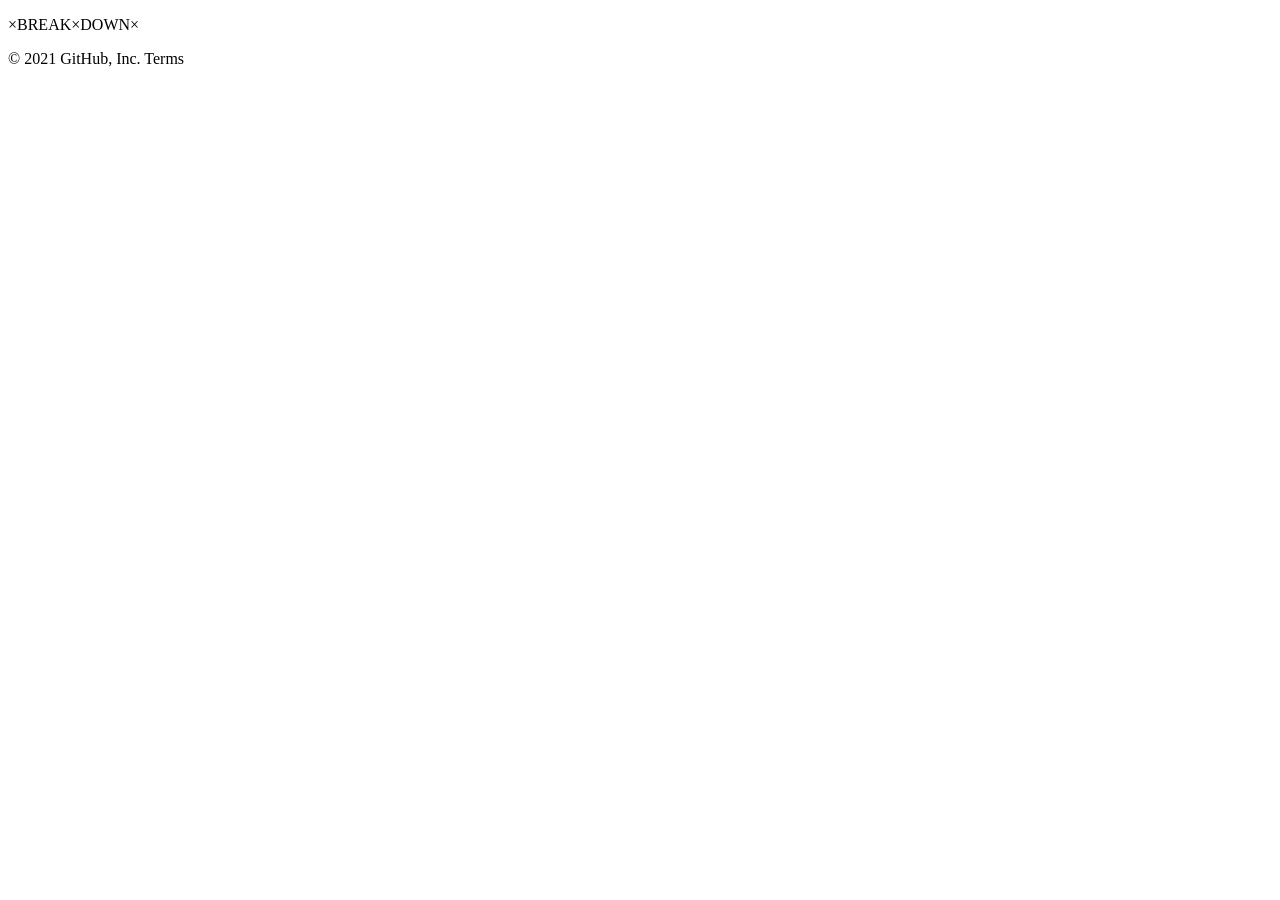
<file: day09/index.html>
<!DOCTYPE html>
<html lang="en">
  <head>
    <meta charset="UTF-8" />
    <title>Console Tricks!</title>
  </head>
  <body>
    <p onClick="makeGreen()">×BREAK×DOWN×</p>

    <script>
      const dogs = [
        { name: "Snickers", age: 2 },
        { name: "hugo", age: 8 },
      ];

      function makeGreen() {
        const p = document.querySelector("p");
        p.style.color = "#BADA55";
        p.style.fontSize = "50px";
      }

      // Regular

      console.log("Hello");
      // Interpolated
      console.log("Hello I am a %s string!", "test");
      // Styled
      console.log("%c I am some great text", "font-size:50px; background:red");
      // warning!
      console.warn("Warning!!!");
      // Error :|
      console.error("Error!!!");

      // Info
      console.info("Information!!!");

      // Testing
      console.assert(1 === 2, "That is wrong");

      // clearing
      // console.clear();

      // Viewing DOM Elements
      const p = document.querySelector("p");
      console.dir(p);

      // Grouping together
      dogs.forEach((dog) => {
        console.group(`${dog.name}`);
        console.log(`This is ${dog.name}`);
        console.log(`This is ${dog.age}`);
        console.groupEnd(`${dog.name}`);
      });

      // counting
      console.count("Issa");

      // timing
      console.time("fetching data");
      fetch("https://github.com/IssaDia/")
        .then((data) => data.json())
        .then((data) => {
          console.timeEnd("fetching data");
          console.log(data);
        });

      console.table(dogs);
    </script>
  </body>
</html>
© 2021 GitHub, Inc. Terms
</file>
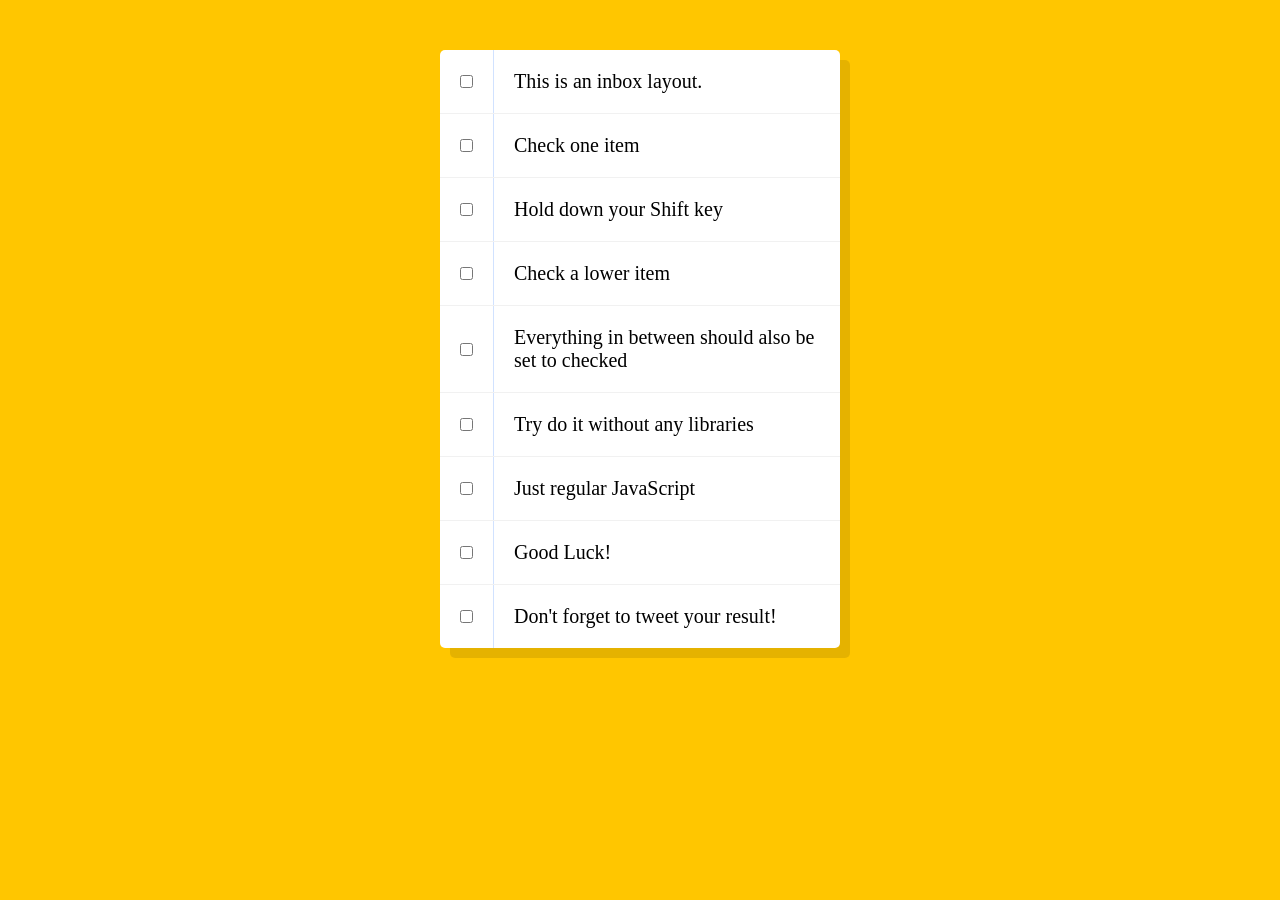
<file: day10/index.html>
<!DOCTYPE html>
<html lang="en">
  <head>
    <meta charset="UTF-8" />
    <title>Hold Shift to Check Multiple Checkboxes</title>
  </head>
  <body>
    <style>
      html {
        font-family: sans-serif;
        background: #ffc600;
      }

      .inbox {
        max-width: 400px;
        margin: 50px auto;
        background: white;
        border-radius: 5px;
        box-shadow: 10px 10px 0 rgba(0, 0, 0, 0.1);
      }

      .item {
        display: flex;
        align-items: center;
        border-bottom: 1px solid #f1f1f1;
      }

      .item:last-child {
        border-bottom: 0;
      }

      input:checked + p {
        background: #f9f9f9;
        text-decoration: line-through;
      }

      input[type="checkbox"] {
        margin: 20px;
      }

      p {
        margin: 0;
        padding: 20px;
        transition: background 0.2s;
        flex: 1;
        font-family: "helvetica neue";
        font-size: 20px;
        font-weight: 200;
        border-left: 1px solid #d1e2ff;
      }
    </style>
    <!--
   The following is a common layout you would see in an email client.
   When a user clicks a checkbox, holds Shift, and then clicks another checkbox a few rows down, all the checkboxes in-between those two checkboxes should be checked.
  -->
    <div class="inbox">
      <div class="item">
        <input type="checkbox" />
        <p>This is an inbox layout.</p>
      </div>
      <div class="item">
        <input type="checkbox" />
        <p>Check one item</p>
      </div>
      <div class="item">
        <input type="checkbox" />
        <p>Hold down your Shift key</p>
      </div>
      <div class="item">
        <input type="checkbox" />
        <p>Check a lower item</p>
      </div>
      <div class="item">
        <input type="checkbox" />
        <p>Everything in between should also be set to checked</p>
      </div>
      <div class="item">
        <input type="checkbox" />
        <p>Try do it without any libraries</p>
      </div>
      <div class="item">
        <input type="checkbox" />
        <p>Just regular JavaScript</p>
      </div>
      <div class="item">
        <input type="checkbox" />
        <p>Good Luck!</p>
      </div>
      <div class="item">
        <input type="checkbox" />
        <p>Don't forget to tweet your result!</p>
      </div>
    </div>

    <script>
      const checkboxes = document.querySelectorAll(
        '.inbox input[type="checkbox"]'
      );

      let lastChecked;

      function handleCheck(e) {
        // Check if they had the shift key down
        // AND check that they are checking it
        let inBetween = false;
        if (e.shiftKey && this.checked) {
          // go ahead and do what we please
          // loop over every single checkbox
          checkboxes.forEach((checkbox) => {
            console.log(checkbox);
            if (checkbox === this || checkbox === lastChecked) {
              inBetween = !inBetween;
              console.log("Starting to check them in between!");
            }

            if (inBetween) {
              checkbox.checked = true;
            }
          });
        }

        lastChecked = this;
      }

      checkboxes.forEach((checkbox) =>
        checkbox.addEventListener("click", handleCheck)
      );
    </script>
  </body>
</html>
</file>
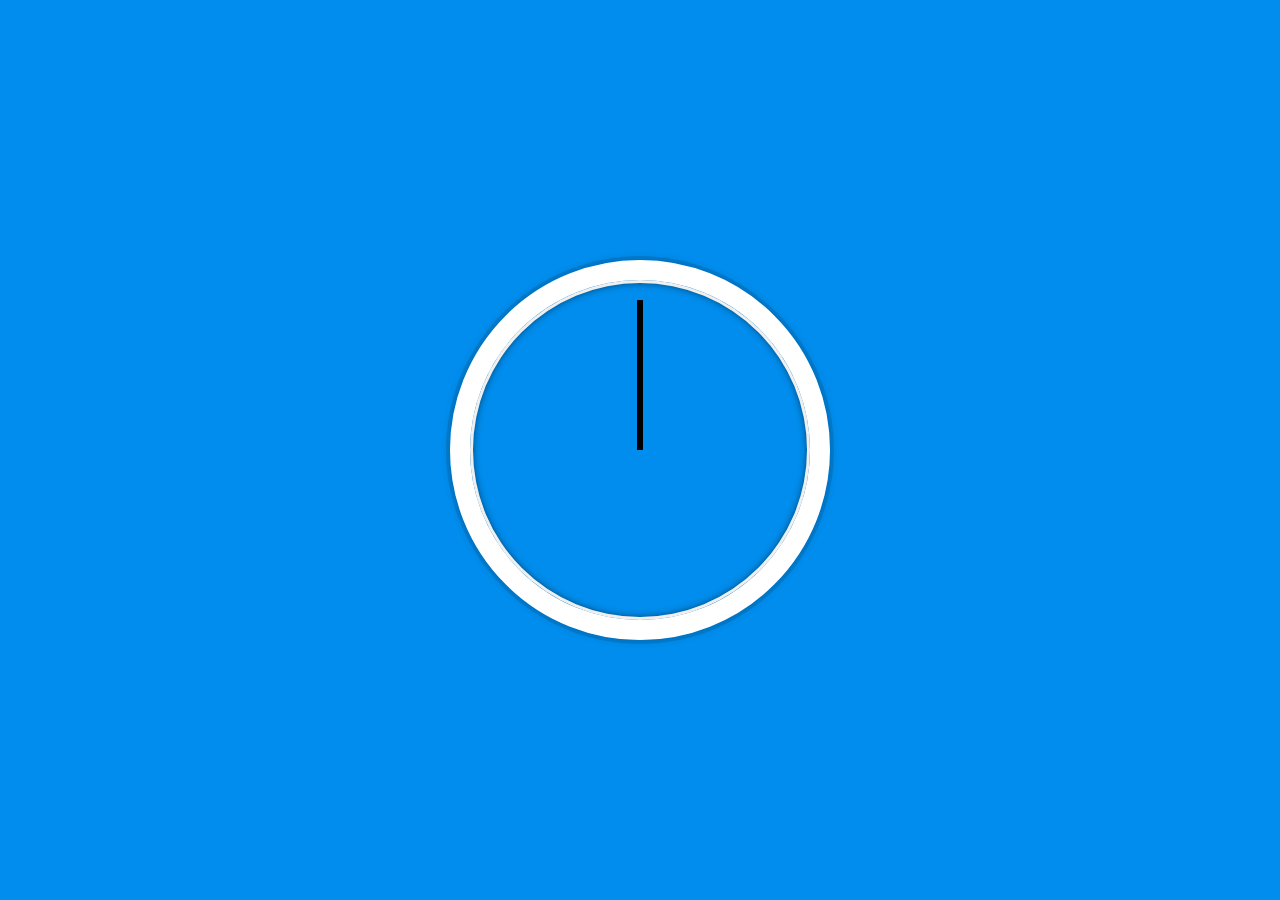
<file: day2/index.html>
<!DOCTYPE html>
<html lang="en">
  <head>
    <meta charset="UTF-8" />
    <title>JS + CSS Clock</title>
  </head>
  <body>
    <div class="clock">
      <div class="clock-face">
        <div class="hand hour-hand"></div>
        <div class="hand min-hand"></div>
        <div class="hand second-hand"></div>
      </div>
    </div>

    <style>
      html {
        background: #018ded url(https://unsplash.it/1500/1000?image=881&blur=5);
        background-size: cover;
        font-family: "helvetica neue";
        text-align: center;
        font-size: 10px;
      }

      body {
        margin: 0;
        font-size: 2rem;
        display: flex;
        flex: 1;
        min-height: 100vh;
        align-items: center;
      }

      .clock {
        width: 30rem;
        height: 30rem;
        border: 20px solid white;
        border-radius: 50%;
        margin: 50px auto;
        position: relative;
        padding: 2rem;
        box-shadow: 0 0 0 4px rgba(0, 0, 0, 0.1), inset 0 0 0 3px #efefef,
          inset 0 0 10px black, 0 0 10px rgba(0, 0, 0, 0.2);
      }

      .clock-face {
        position: relative;
        width: 100%;
        height: 100%;
        transform: translateY(
          -3px
        ); /* account for the height of the clock hands */
      }

      .hand {
        width: 50%;
        height: 6px;
        background: black;
        position: absolute;
        top: 50%;
        transform-origin: 100%;
        transform: rotate(90deg);
        transition: all O.05s;
        transition-timing-function: cubic-bezier(0.1, 2.7, 0.58, 1);
      }
    </style>

    <script src="index.js"></script>
  </body>
</html>
</file>
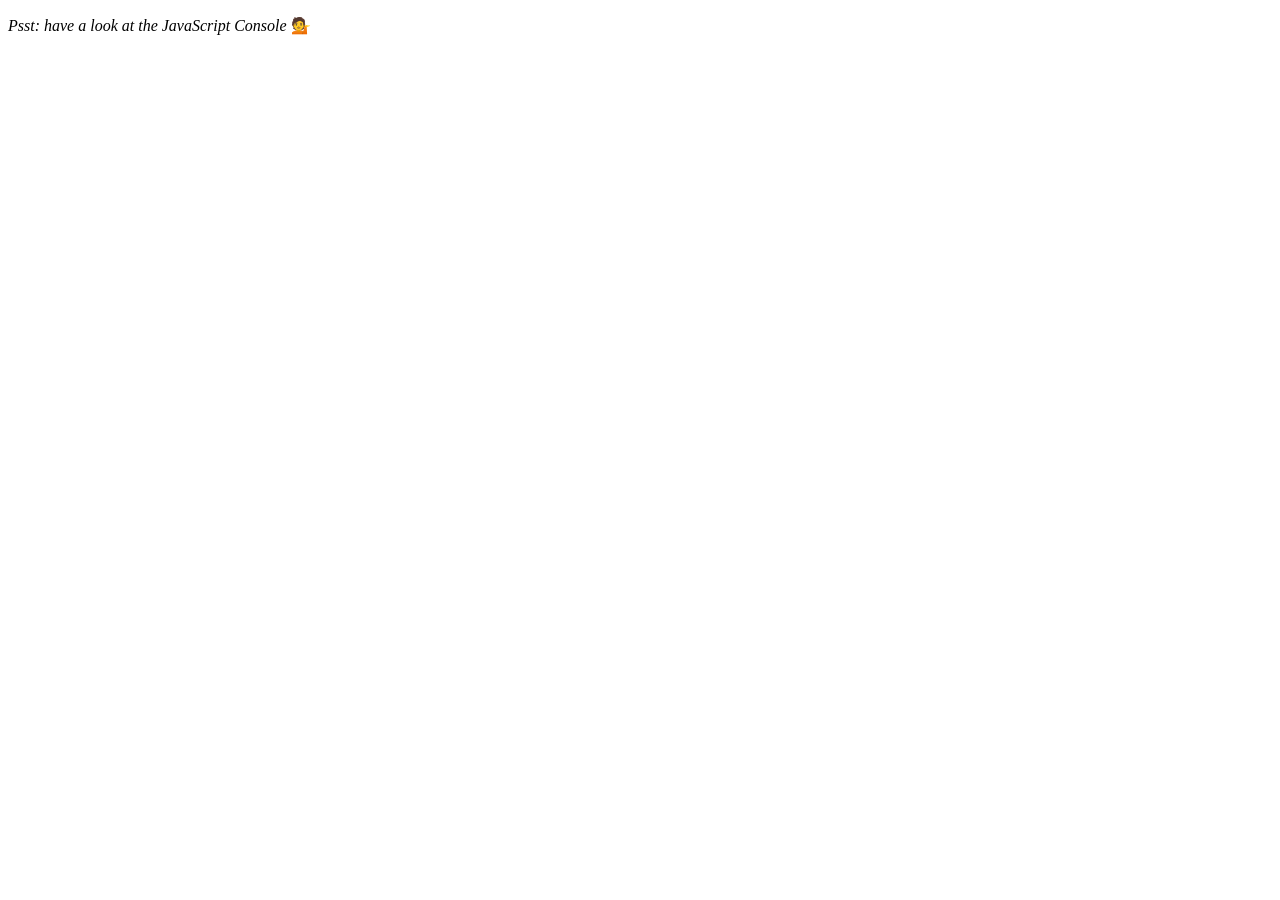
<file: day4/index.html>
<!DOCTYPE html>
<html lang="en">
  <head>
    <meta charset="UTF-8" />
    <title>Array Cardio 💪</title>
  </head>
  <body>
    <p><em>Psst: have a look at the JavaScript Console</em> 💁</p>
    <script>
      // Get your shorts on - this is an array workout!
      // ## Array Cardio Day 1

      // Some data we can work with

      const inventors = [
        { first: "Albert", last: "Einstein", year: 1879, passed: 1955 },
        { first: "Isaac", last: "Newton", year: 1643, passed: 1727 },
        { first: "Galileo", last: "Galilei", year: 1564, passed: 1642 },
        { first: "Marie", last: "Curie", year: 1867, passed: 1934 },
        { first: "Johannes", last: "Kepler", year: 1571, passed: 1630 },
        { first: "Nicolaus", last: "Copernicus", year: 1473, passed: 1543 },
        { first: "Max", last: "Planck", year: 1858, passed: 1947 },
        { first: "Katherine", last: "Blodgett", year: 1898, passed: 1979 },
        { first: "Ada", last: "Lovelace", year: 1815, passed: 1852 },
        { first: "Sarah E.", last: "Goode", year: 1855, passed: 1905 },
        { first: "Lise", last: "Meitner", year: 1878, passed: 1968 },
        { first: "Hanna", last: "Hammarström", year: 1829, passed: 1909 },
      ];

      const people = [
        "Bernhard, Sandra",
        "Bethea, Erin",
        "Becker, Carl",
        "Bentsen, Lloyd",
        "Beckett, Samuel",
        "Blake, William",
        "Berger, Ric",
        "Beddoes, Mick",
        "Beethoven, Ludwig",
        "Belloc, Hilaire",
        "Begin, Menachem",
        "Bellow, Saul",
        "Benchley, Robert",
        "Blair, Robert",
        "Benenson, Peter",
        "Benjamin, Walter",
        "Berlin, Irving",
        "Benn, Tony",
        "Benson, Leana",
        "Bent, Silas",
        "Berle, Milton",
        "Berry, Halle",
        "Biko, Steve",
        "Beck, Glenn",
        "Bergman, Ingmar",
        "Black, Elk",
        "Berio, Luciano",
        "Berne, Eric",
        "Berra, Yogi",
        "Berry, Wendell",
        "Bevan, Aneurin",
        "Ben-Gurion, David",
        "Bevel, Ken",
        "Biden, Joseph",
        "Bennington, Chester",
        "Bierce, Ambrose",
        "Billings, Josh",
        "Birrell, Augustine",
        "Blair, Tony",
        "Beecher, Henry",
        "Biondo, Frank",
      ];

      // Array.prototype.filter()
      // 1. Filter the list of inventors for those who were born in the 1500's
      const born_in_1500 = inventors.filter(
        (inventor) => inventor.year > 1499 && inventor.year < 1600
      );
      console.table(born_in_1500);

      // Array.prototype.map()
      // 2. Give us an array of the inventors first and last names

      const first_and_last_name_of_inventors = inventors.map((inventor) => {
        return `Firstname: ${inventor.first} and Lastname: ${inventor.last}`;
      });
      console.table(first_and_last_name_of_inventors);

      // Array.prototype.sort()
      // 3. Sort the inventors by birthdate, oldest to youngest

      const sorted_by_date = (a, b) => {
        return a.year - b.year;
      };

      const sorted = inventors.sort(sorted_by_date);
      console.table(sorted);

      // Array.prototype.reduce()
      // 4. How many years did all the inventors live all together?

      const total_years_inventors = inventors.reduce((total, inventor) => {
        return total + (inventor.passed - inventor.year);
      }, 0);
      console.log(total_years_inventors);

      // 5. Sort the inventors by years lived

      const sorted_by_years = (a, b) => {
        const lastGuy = a.passed - a.year;
        const nextGuy = b.passed - b.year;
        return lastGuy - nextGuy;
      };

      const sortedByYears = inventors.sort(sorted_by_years);
      console.table(sortedByYears);

      // 6. create a list of Boulevards in Paris that contain 'de' anywhere in the name
      // https://en.wikipedia.org/wiki/Category:Boulevards_in_Paris

      // const category = document.querySelector(".mw-category");
      // const links = Array.from(category.querySelectorAll("a"));
      // const de = links
      //.map((link) => {
      //  link.textContent;
      // })
      //  .filter((streetname) => {
      //   streetname.includes("de");
      // });
      // 7. sort Exercise
      // Sort the people alphabetically by last name

      const alpha = people.sort((lastOne, nextOne) => {
        const [aLast, aFirst] = lastOne.split(",");
        const [bLast, bFirst] = nextOne.split(",");

        return aLast > bLast ? 1 : -1;
      });
      console.table(alpha);

      // 8. Reduce Exercise
      // Sum up the instances of each of these
      const data = [
        "car",
        "car",
        "truck",
        "truck",
        "bike",
        "walk",
        "car",
        "van",
        "bike",
        "walk",
        "car",
        "van",
        "car",
        "truck",
      ];
      const sumInstances = data.reduce((obj, item) => {
        if (!obj[item]) {
          obj[item] = 0;
        }
        obj[item]++;
        return obj;
      }, {});
      console.log(sumInstances);
    </script>
  </body>
</html>
</file>
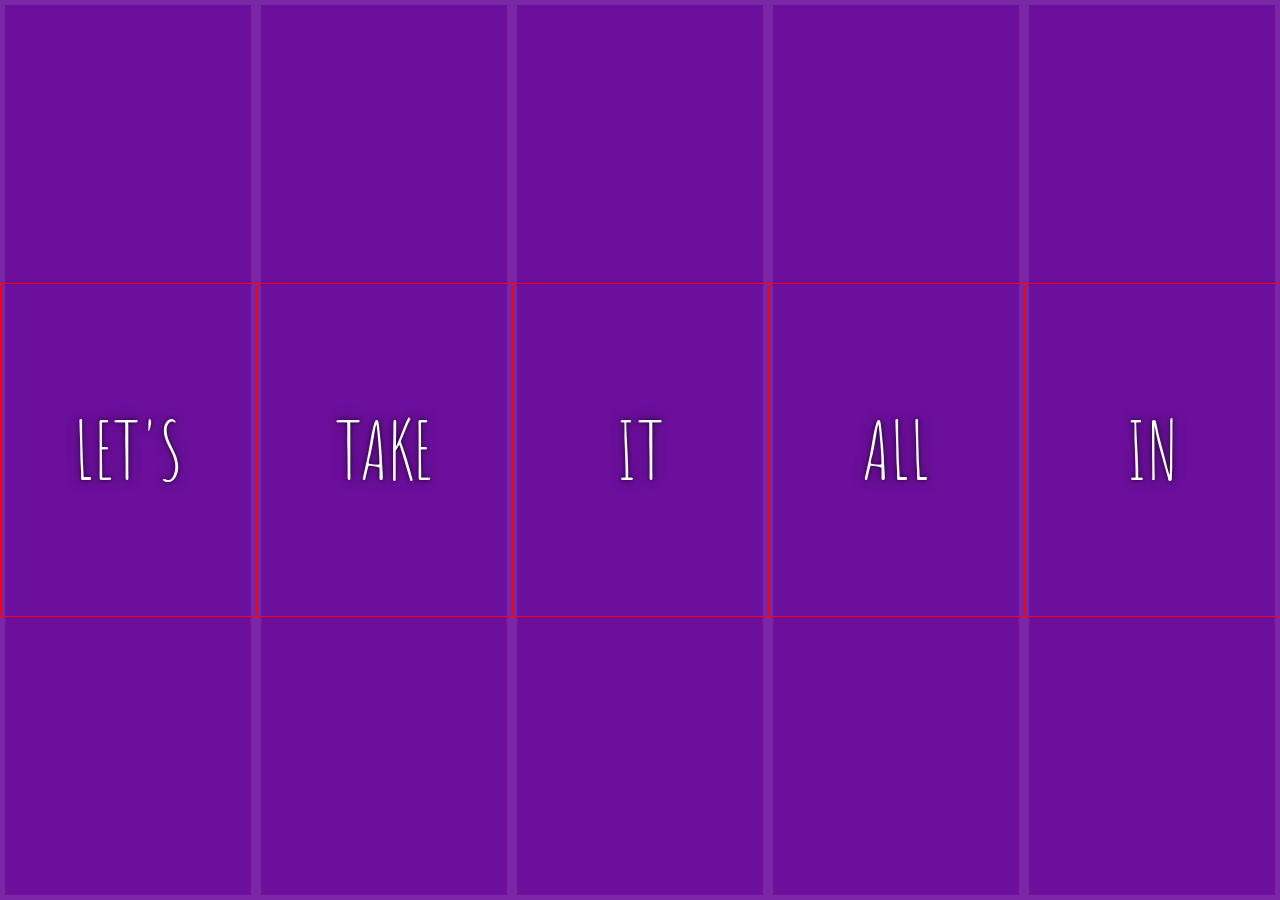
<file: day5/index.html>
<!DOCTYPE html>
<html lang="en">
  <head>
    <meta charset="UTF-8" />
    <title>Flex Panels 💪</title>
    <link
      href="https://fonts.googleapis.com/css?family=Amatic+SC"
      rel="stylesheet"
      type="text/css"
    />
  </head>
  <body>
    <style>
      html {
        box-sizing: border-box;
        background: #ffc600;
        font-family: "helvetica neue";
        font-size: 20px;
        font-weight: 200;
      }

      body {
        margin: 0;
      }

      *,
      *:before,
      *:after {
        box-sizing: inherit;
      }

      .panels {
        min-height: 100vh;
        overflow: hidden;
        display: flex;
      }

      .panel {
        background: #6b0f9c;
        box-shadow: inset 0 0 0 5px rgba(255, 255, 255, 0.1);
        color: white;
        text-align: center;
        align-items: center;
        /* Safari transitionend event.propertyName === flex */
        /* Chrome + FF transitionend event.propertyName === flex-grow */
        transition: font-size 0.7s cubic-bezier(0.61, -0.19, 0.7, -0.11),
          flex 0.7s cubic-bezier(0.61, -0.19, 0.7, -0.11), background 0.2s;
        font-size: 20px;
        background-size: cover;
        background-position: center;
        flex: 1;
        justify-content: center;
        display: flex;
        flex-direction: column;
      }

      .panel1 {
        background-image: url(https://source.unsplash.com/gYl-UtwNg_I/1500x1500);
      }
      .panel2 {
        background-image: url(https://source.unsplash.com/rFKUFzjPYiQ/1500x1500);
      }
      .panel3 {
        background-image: url(https://images.unsplash.com/photo-1465188162913-8fb5709d6d57?ixlib=rb-0.3.5&q=80&fm=jpg&crop=faces&cs=tinysrgb&w=1500&h=1500&fit=crop&s=967e8a713a4e395260793fc8c802901d);
      }
      .panel4 {
        background-image: url(https://source.unsplash.com/ITjiVXcwVng/1500x1500);
      }
      .panel5 {
        background-image: url(https://source.unsplash.com/3MNzGlQM7qs/1500x1500);
      }

      /* Flex items */
      .panel > * {
        margin: 0;
        width: 100%;
        transition: transform 0.5s;
        border: 1px solid red;
        flex: 1 0 auto;
        display: flex;
        justify-content: center;
        align-items: center;
      }

      .panel > *:first-child {
        transform: translateY(-100%);
      }

      .panel.open-active > *:first-child {
        transform: translateY(0);
      }

      .panel > *:last-child {
        transform: translateY(100%);
      }

      .panel.open-active > *:last-child {
        transform: translateY(0);
      }

      .panel p {
        text-transform: uppercase;
        font-family: "Amatic SC", cursive;
        text-shadow: 0 0 4px rgba(0, 0, 0, 0.72), 0 0 14px rgba(0, 0, 0, 0.45);
        font-size: 2em;
      }

      .panel p:nth-child(2) {
        font-size: 4em;
      }

      .panel.open {
        flex: 5;
        font-size: 40px;
      }
    </style>

    <div class="panels">
      <div class="panel panel1">
        <p>Hey</p>
        <p>Let's</p>
        <p>Dance</p>
      </div>
      <div class="panel panel2">
        <p>Give</p>
        <p>Take</p>
        <p>Receive</p>
      </div>
      <div class="panel panel3">
        <p>Experience</p>
        <p>It</p>
        <p>Today</p>
      </div>
      <div class="panel panel4">
        <p>Give</p>
        <p>All</p>
        <p>You can</p>
      </div>
      <div class="panel panel5">
        <p>Life</p>
        <p>In</p>
        <p>Motion</p>
      </div>
    </div>

    <script>
      const panels = document.querySelectorAll(".panel");
      function toggleOpen() {
        this.classList.toggle("open");
      }
      function toggleActive(e) {
        e.propertyName.includes("flex") && this.classList.toggle("open-active");
      }
      panels.forEach((panel) => panel.addEventListener("click", toggleOpen));
      panels.forEach((panel) =>
        panel.addEventListener("transitionend", toggleActive)
      );
    </script>
  </body>
</html>
</file>
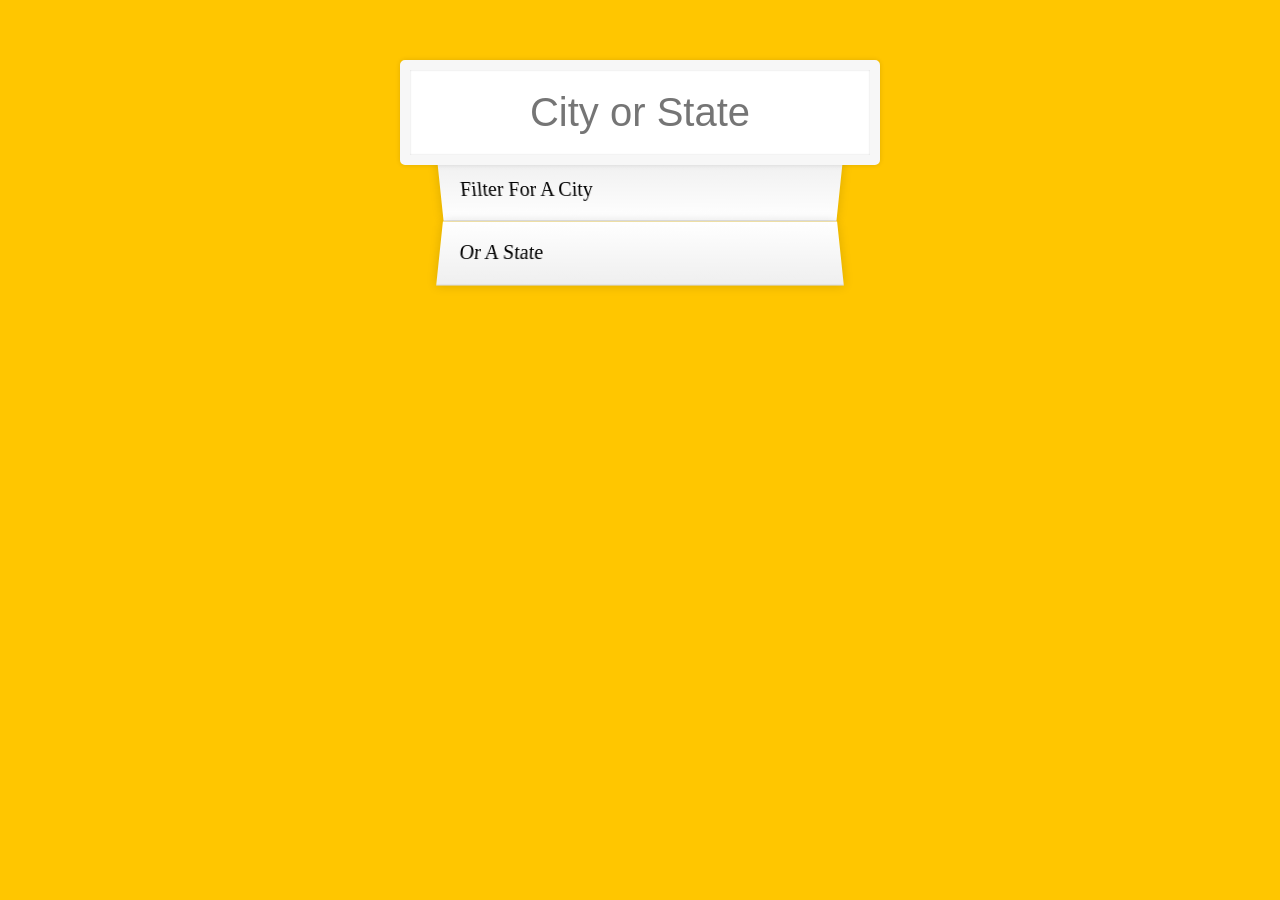
<file: day6/index.html>
<!DOCTYPE html>
<html lang="en">
  <head>
    <meta charset="UTF-8" />
    <title>Type Ahead 👀</title>
    <link rel="stylesheet" href="style.css" />
  </head>
  <body>
    <form class="search-form">
      <input type="text" class="search" placeholder="City or State" />
      <ul class="suggestions">
        <li>Filter for a city</li>
        <li>or a state</li>
      </ul>
    </form>
    <script>
      const endpoint =
        "https://gist.githubusercontent.com/Miserlou/c5cd8364bf9b2420bb29/raw/2bf258763cdddd704f8ffd3ea9a3e81d25e2c6f6/cities.json";

      let cities = [];
      let response = fetch(endpoint)
        .then((blob) => blob.json())
        .then((data) => cities.push(...data));
      function findMatches(wordToMatch, cities) {
        return cities.filter((place) => {
          const regex = new RegExp(wordToMatch, "gi");
          return place.city.match(regex) || place.state.match(regex);
        });
      }

      function numberWithCommas(x) {
        return x.toString().replace(/\B(?=(\d{3})+(?!\d))/g, ",");
      }

      function displayMatches() {
        const matchArray = findMatches(this.value, cities);
        const html = matchArray
          .map((place) => {
            const regex = new RegExp(this.value, "gi");
            const cityName = place.city.replace(
              regex,
              `<span class="hl">${this.value}</span>`
            );
            const stateName = place.state.replace(
              regex,
              `<span class="hl">${this.value}</span>`
            );
            return `
            <li>
                <span class="name">${cityName}, ${stateName}</span>
                 <span class="population">${numberWithCommas(
                   place.population
                 )}</span>
            </li>`;
          })
          .join("");
        suggestions.innerHTML = html;
      }

      const searchInput = document.querySelector(".search");
      const suggestions = document.querySelector(".suggestions");
      searchInput.addEventListener("change", displayMatches);
      searchInput.addEventListener("keyup", displayMatches);

      console.log(searchInput);
    </script>
  </body>
</html>
</file>
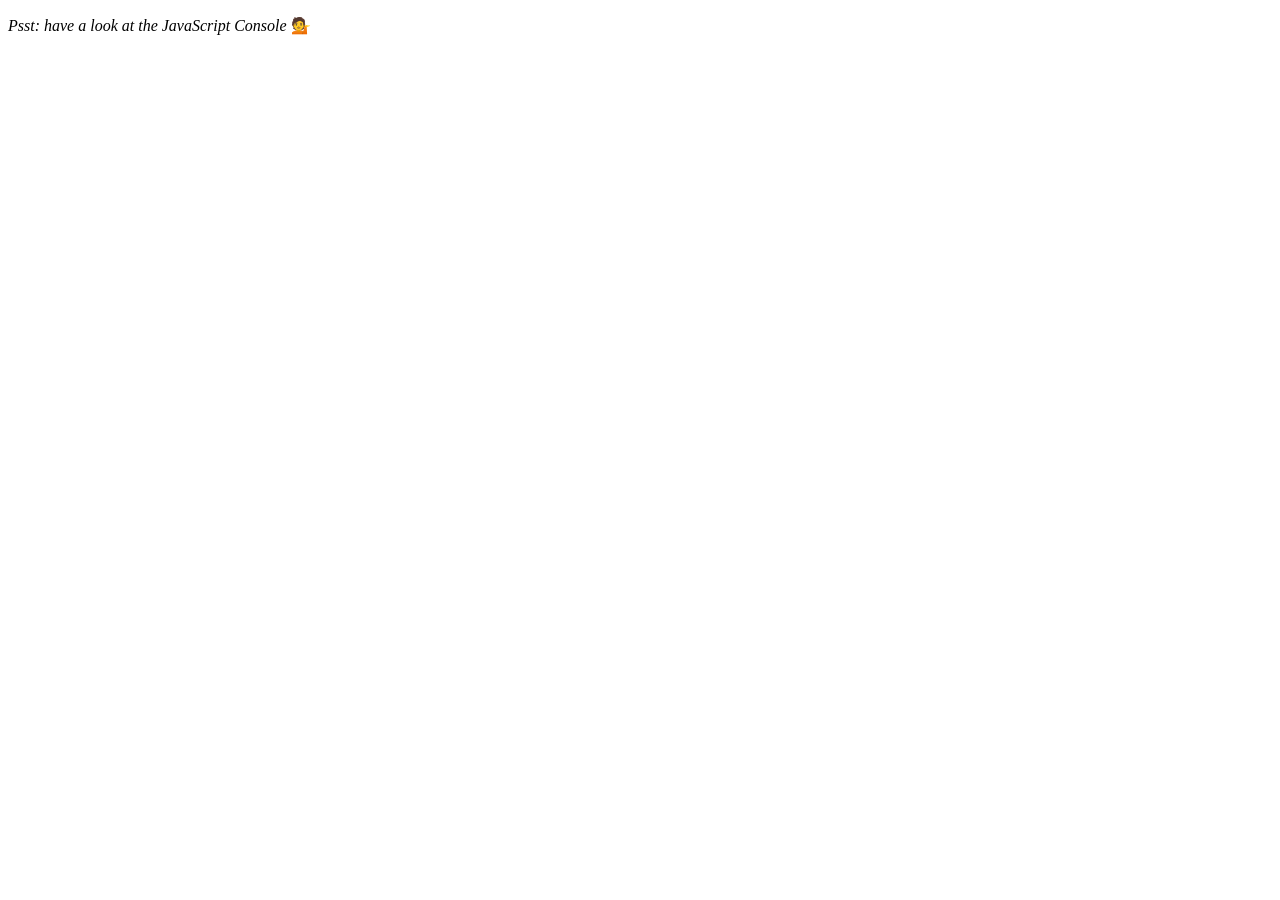
<file: day7/index.html>
<!DOCTYPE html>
<html lang="en">
  <head>
    <meta charset="UTF-8" />
    <title>Array Cardio 💪💪</title>
  </head>
  <body>
    <p><em>Psst: have a look at the JavaScript Console</em> 💁</p>
    <script>
      // ## Array Cardio Day 2

      const people = [
        { name: "Wes", year: 1988 },
        { name: "Kait", year: 1986 },
        { name: "Irv", year: 1970 },
        { name: "Lux", year: 2015 },
      ];

      const comments = [
        { text: "Love this!", id: 523423 },
        { text: "Super good", id: 823423 },
        { text: "You are the best", id: 2039842 },
        { text: "Ramen is my fav food ever", id: 123523 },
        { text: "Nice Nice Nice!", id: 542328 },
      ];

      // Some and Every Checks
      // Array.prototype.some() // is at least one person 19 or older?
      const isAdult = people.some(
        (person) => new Date().getFullYear() - person.year >= 19
      );
      console.log(isAdult);
      // Array.prototype.every() // is everyone 19 or older?
      const allAdults = people.every(
        (single) => new Date().getFullYear() - single.year >= 19
      );
      console.log(allAdults);
      // Array.prototype.find()
      // Find is like filter, but instead returns just the one you are looking for
      // find the comment with the ID of 823423
      console.log(comments.find((comment) => comment.id == 823423));
      // Array.prototype.findIndex()
      // Find the comment with this ID
      console.log(comments.findIndex((comment) => comment.id == 823423));
      // delete the comment with the ID of 823423
      const commentIndex = comments.findIndex(
        (comment) => comment.id == 823423
      );
      comments.splice(commentIndex, 1);
      console.log(comments);
    </script>
  </body>
</html>
</file>
<file: day6/style.css>
html {
  box-sizing: border-box;
  background: #ffc600;
  font-family: "helvetica neue";
  font-size: 20px;
  font-weight: 200;
}

*,
*:before,
*:after {
  box-sizing: inherit;
}

input {
  width: 100%;
  padding: 20px;
}

.search-form {
  max-width: 400px;
  margin: 50px auto;
}

input.search {
  margin: 0;
  text-align: center;
  outline: 0;
  border: 10px solid #f7f7f7;
  width: 120%;
  left: -10%;
  position: relative;
  top: 10px;
  z-index: 2;
  border-radius: 5px;
  font-size: 40px;
  box-shadow: 0 0 5px rgba(0, 0, 0, 0.12), inset 0 0 2px rgba(0, 0, 0, 0.19);
}

.suggestions {
  margin: 0;
  padding: 0;
  position: relative;
  /*perspective: 20px;*/
}

.suggestions li {
  background: white;
  list-style: none;
  border-bottom: 1px solid #d8d8d8;
  box-shadow: 0 0 10px rgba(0, 0, 0, 0.14);
  margin: 0;
  padding: 20px;
  transition: background 0.2s;
  display: flex;
  justify-content: space-between;
  text-transform: capitalize;
}

.suggestions li:nth-child(even) {
  transform: perspective(100px) rotateX(3deg) translateY(2px) scale(1.001);
  background: linear-gradient(to bottom, #ffffff 0%, #efefef 100%);
}

.suggestions li:nth-child(odd) {
  transform: perspective(100px) rotateX(-3deg) translateY(3px);
  background: linear-gradient(to top, #ffffff 0%, #efefef 100%);
}

span.population {
  font-size: 15px;
}

.hl {
  background: #ffc600;
}
</file>
